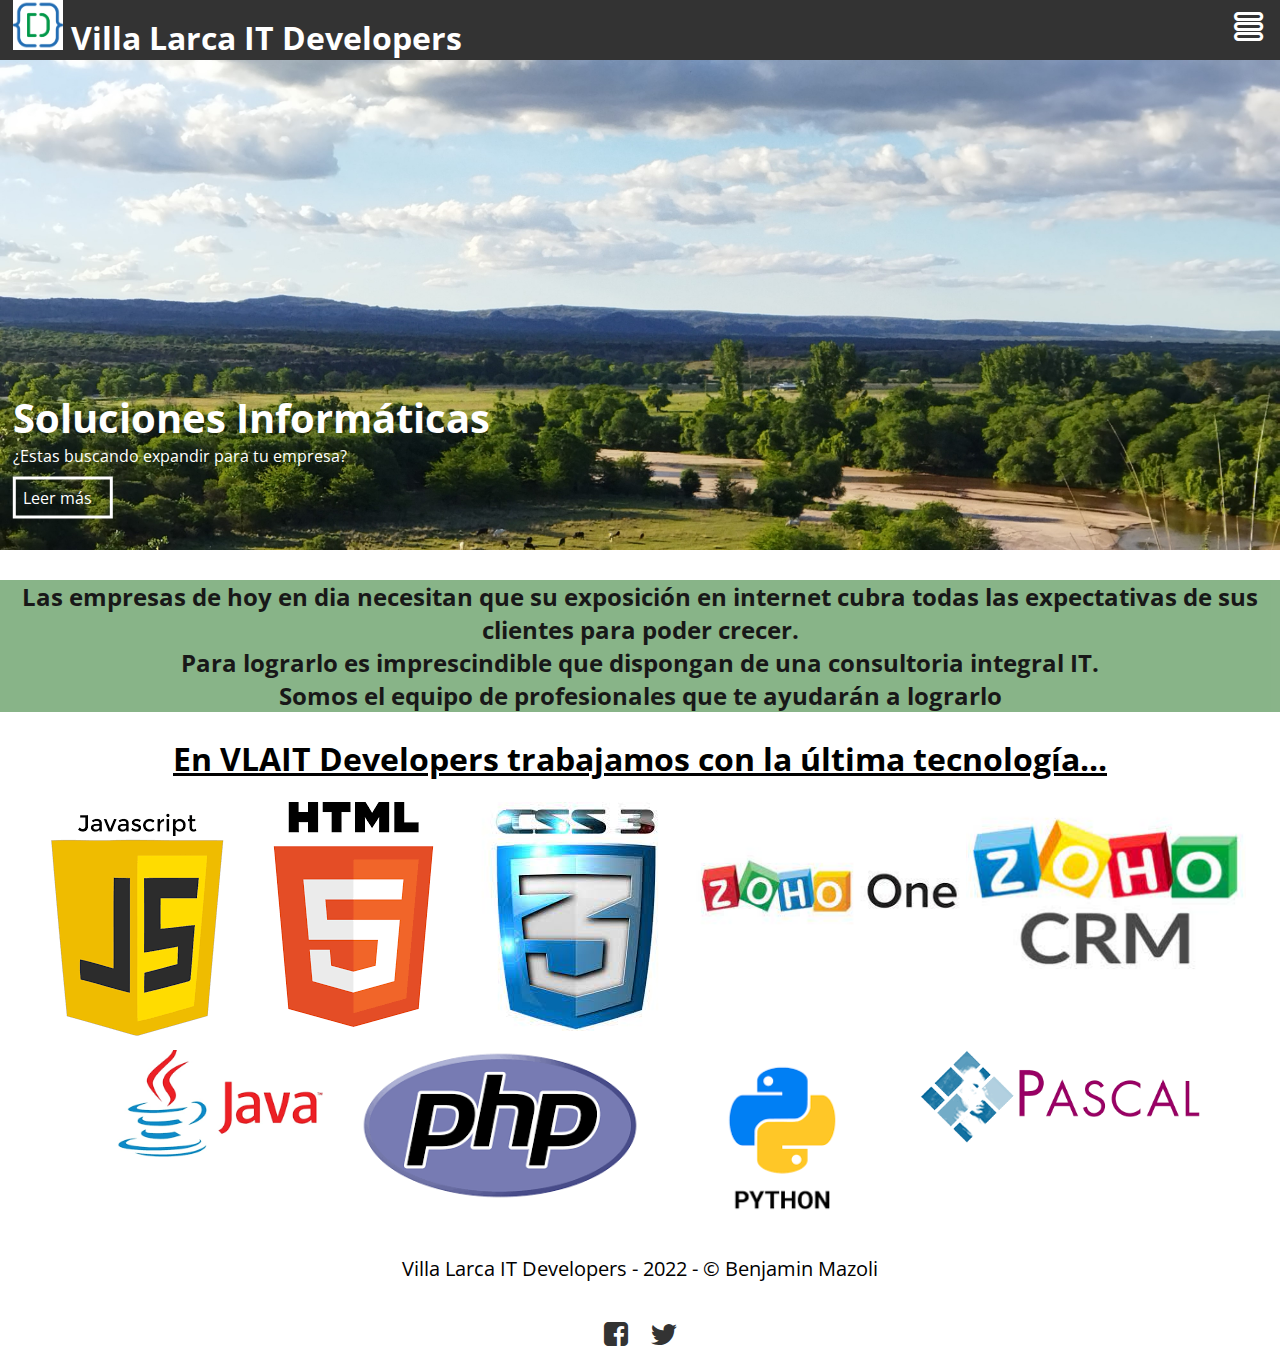
<file: index.html>
<!DOCTYPE html>
<html lang="en">
    <head>
        <title>Servicios Informáticos</title>
        <meta charset="UTF-8">
        <meta name="viewport" content="width=device-width, initial-scale=1">
        <link  rel="stylesheet" href="css/fontello.css">
        <link  rel="stylesheet" href="css/estilos.css">
        <link  rel="stylesheet" href="css/menu.css">
        <link rel="stylesheet" href="css/banner.css">
        <link rel="stylesheet" href="css/desarrollo.css">
       
      </head>

    <body>
      

      <header>
            <div class="contenedor">
               
              <h1> <img src="img/deluge.png" alt="deluge" height="50" width="50"> Villa Larca IT Developers</h1>
                    <input type="checkbox" id="menu-bar">
                    <label class="icon-menu" for="menu-bar"></label>
                    <nav class="menu">
                                             
                        <a href="quienes.html">Quienes somos</a>
                        <a href="">Desarrollos</a>
                        <a href="">Contacto</a>
                        <a href="index.html">Inicio</a>
                      </nav>
                                                            
            </div>
      </header>

    <main>
      <section id="banner">
        <img src="img/paisaje2.jpg" alt="sierra de los comechingones">
        <div class="contenedor">
          <h2>Soluciones Informáticas</h2>
          <p>¿Estas buscando expandir para tu empresa?</p>
          <a href="leermas.html">Leer más</a>
      </div>
      </section>
      
      <section id="bienvenidos">
        <h2></h2>
        <p></p> <b> Las empresas de hoy en dia necesitan que su exposición en internet cubra todas las expectativas de sus clientes para poder crecer. <br>
          Para lograrlo es imprescindible que dispongan de una consultoria integral IT. <br>
          Somos el equipo de profesionales que te ayudarán a lograrlo </b></p>
       </section>
              
       <section id="desarrollo">
         <u> <h3> En VLAIT Developers trabajamos con la última tecnología...</h3> </u> <br>
          <div class="contenedor">
         <article>
             <img src="img/js.png" alt="">
         </article>
         
         <article>
             <img src="img/html.png" alt="">
         </article>
        
         <article>
             <img src="img/css.jfif" alt="">
         </article>

         <article>
          <img src="img/zohoone.jfif" alt="">
         </article>

         <article>
         <img src="img/zohocrm.jfif" alt="">
         </article>

         <article>
         <img src="img/java.png" alt="">
         </article>

         <article>
          <img src="img/php.png" alt="">
         </article>

        <article>
         <img src="img/phyton.png" alt="">
        </article>

        <article>
         <img src="img/pascal.png" alt="">
        </article>


       </section>
       </div>
    </main>
<footer>
<div class="contenedor">
<p class="copy">Villa Larca IT Developers - 2022 - &#169 Benjamin Mazoli</p>


</div>
<div class="sociales">
<a class="icon-face"href=""></a>
<a class="icon-twitter"href=""></a>
</div>
  
</footer>


    </body>
</html>
</file>
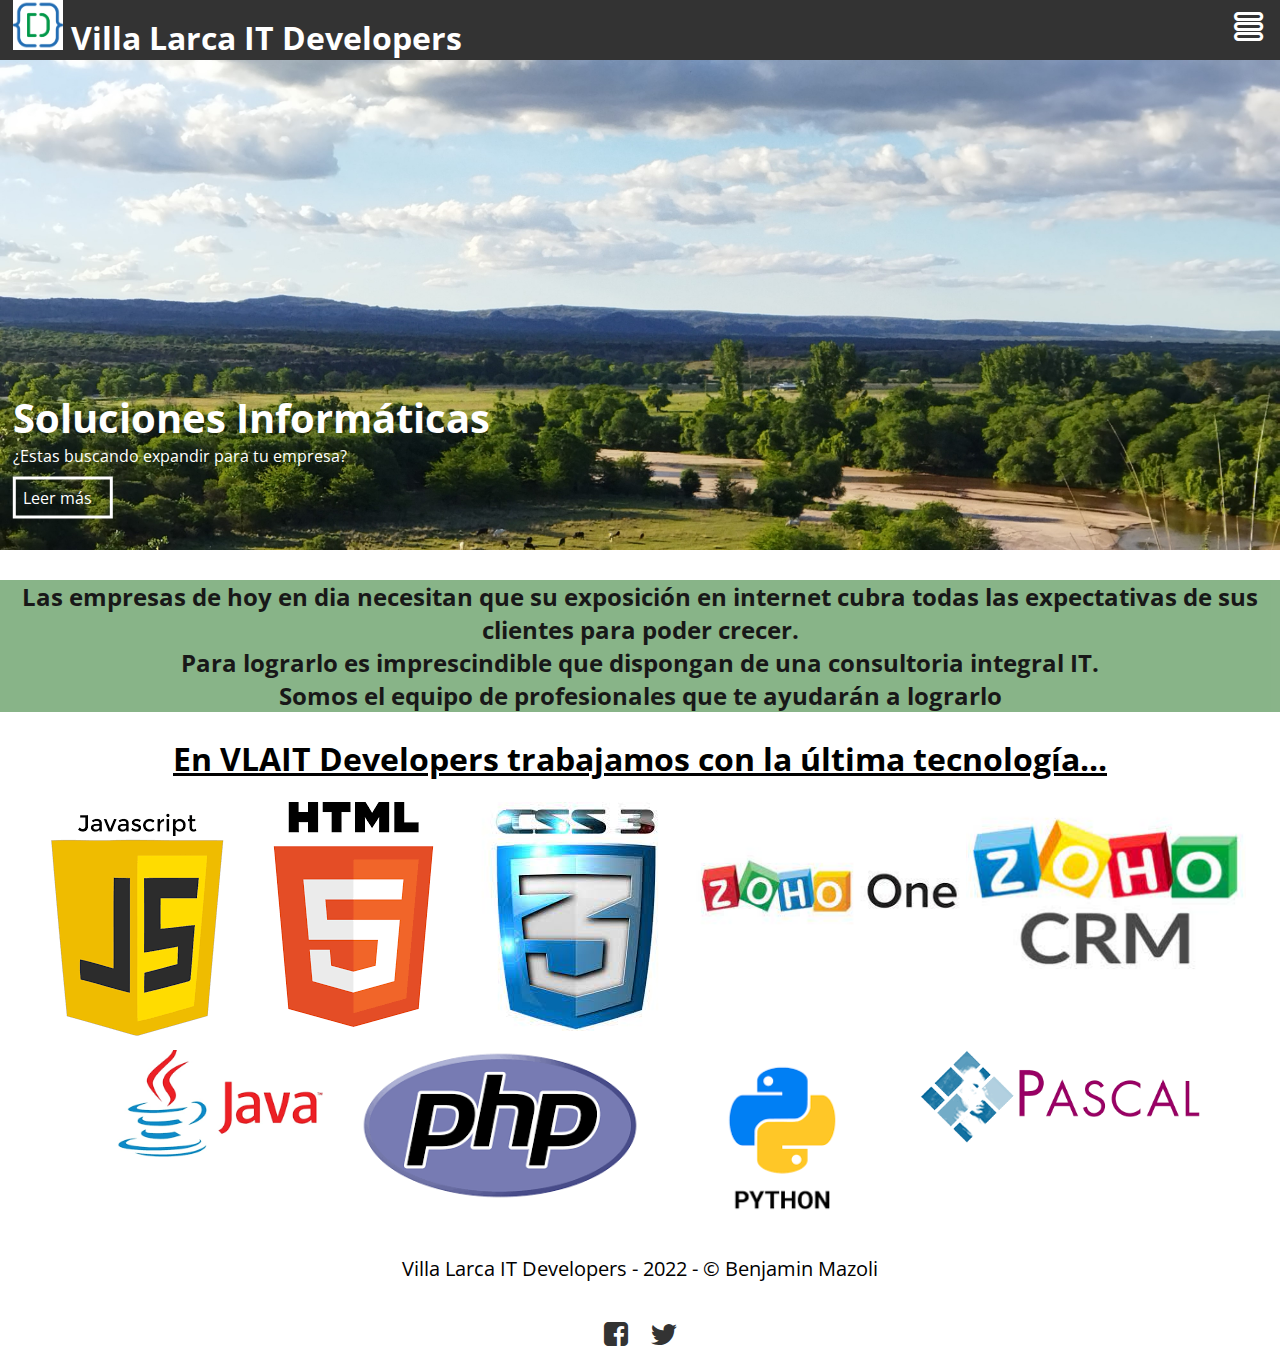
<file: bckp/index.html>
<!DOCTYPE html>
<html lang="en">
    <head>
        <title>Servicios Informáticos</title>
        <meta charset="UTF-8">
        <meta name="viewport" content="width=device-width, initial-scale=1">
        <link  rel="stylesheet" href="css/fontello.css">
        <link  rel="stylesheet" href="css/estilos.css">
        <link  rel="stylesheet" href="css/menu.css">
        <link rel="stylesheet" href="css/banner.css">
        <link rel="stylesheet" href="css/desarrollo.css">
    </head>

    <body>

      <header>
            <div class="contenedor">
               
              <h1> <img src="/img/deluge.png" alt="deluge" height="50" width="50"> Villa Larca IT Developers</h1>
                    <input type="checkbox" id="menu-bar">
                    <label class="icon-menu" for="menu-bar"></label>
                    <nav class="menu">
                                             
                        <a href="quienes.html">Quienes somos</a>
                        <a href="">Desarrollos</a>
                        <a href="">Contacto</a>
                        <a href="index.html">Inicio</a>
                      </nav>
                                                            
            </div>
      </header>

    <main>
      <section id="banner">
        <img src="/img/paisaje2.jpg" alt="sierra de los comechingones">
        <div class="contenedor">
          <h2>Soluciones Informáticas</h2>
          <p>¿Estas buscando expandir para tu empresa?</p>
          <a href="leermas.html">Leer más</a>
      </div>
      </section>
      
      <section id="bienvenidos">
        <h2></h2>
        <p></p> <b> Las empresas de hoy en dia necesitan que su exposición en internet cubra todas las expectativas de sus clientes para poder crecer. <br>
          Para lograrlo es imprescindible que dispongan de una consultoria integral IT. <br>
          Somos el equipo de profesionales que te ayudarán a lograrlo </b></p>
       </section>
              
       <section id="desarrollo">
         <u> <h3> En VLAIT Developers trabajamos con la última tecnología...</h3> </u> <br>
          <div class="contenedor">
         <article>
             <img src="/img/js.png" alt="">
         </article>
         
         <article>
             <img src="/img/html.png" alt="">
         </article>
        
         <article>
             <img src="/img/css.jfif" alt="">
         </article>

         <article>
          <img src="/img/zohoone.jfif" alt="">
         </article>

         <article>
         <img src="/img/zohocrm.jfif" alt="">
         </article>

         <article>
         <img src="/img/java.png" alt="">
         </article>

         <article>
          <img src="/img/php.png" alt="">
         </article>

        <article>
         <img src="/img/phyton.png" alt="">
        </article>

        <article>
         <img src="/img/pascal.png" alt="">
        </article>


       </section>
       </div>
    </main>
<footer>
<div class="contenedor">
<p class="copy">Villa Larca IT Developers - 2022 - &#169 Benjamin Mazoli</p>


</div>
<div class="sociales">
<a class="icon-face"href=""></a>
<a class="icon-twitter"href=""></a>
</div>
  
</footer>


    </body>
</html>
</file>
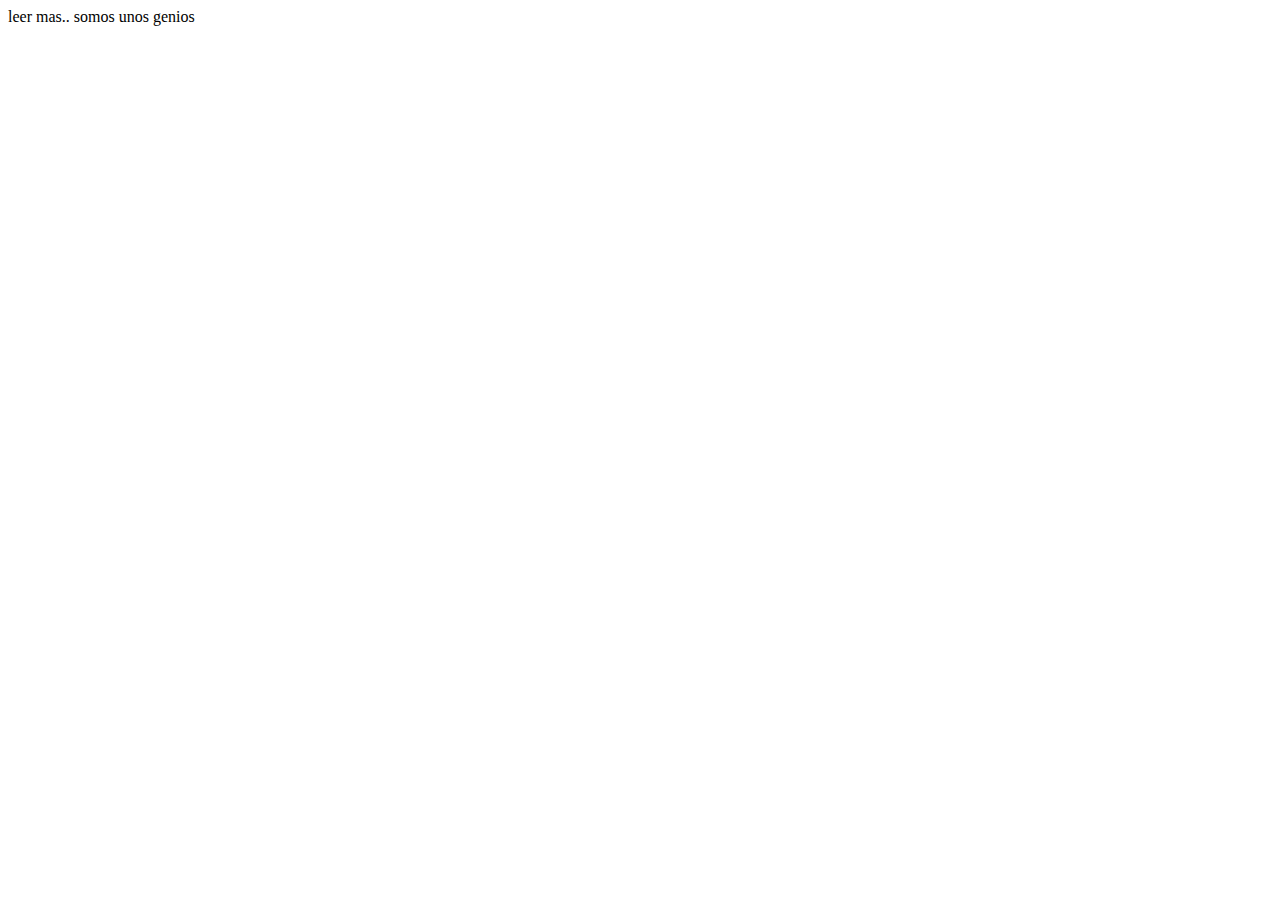
<file: leermas.html>
<html lang="en">
<head>
    <meta charset="UTF-8">
    <meta http-equiv="X-UA-Compatible" content="IE=edge">
    <meta name="viewport" content="width=device-width, initial-scale=1.0">
    <title>Leer mas></title>

    

</head>






<body>
    leer mas.. somos unos genios
</body>
</html>
</file>
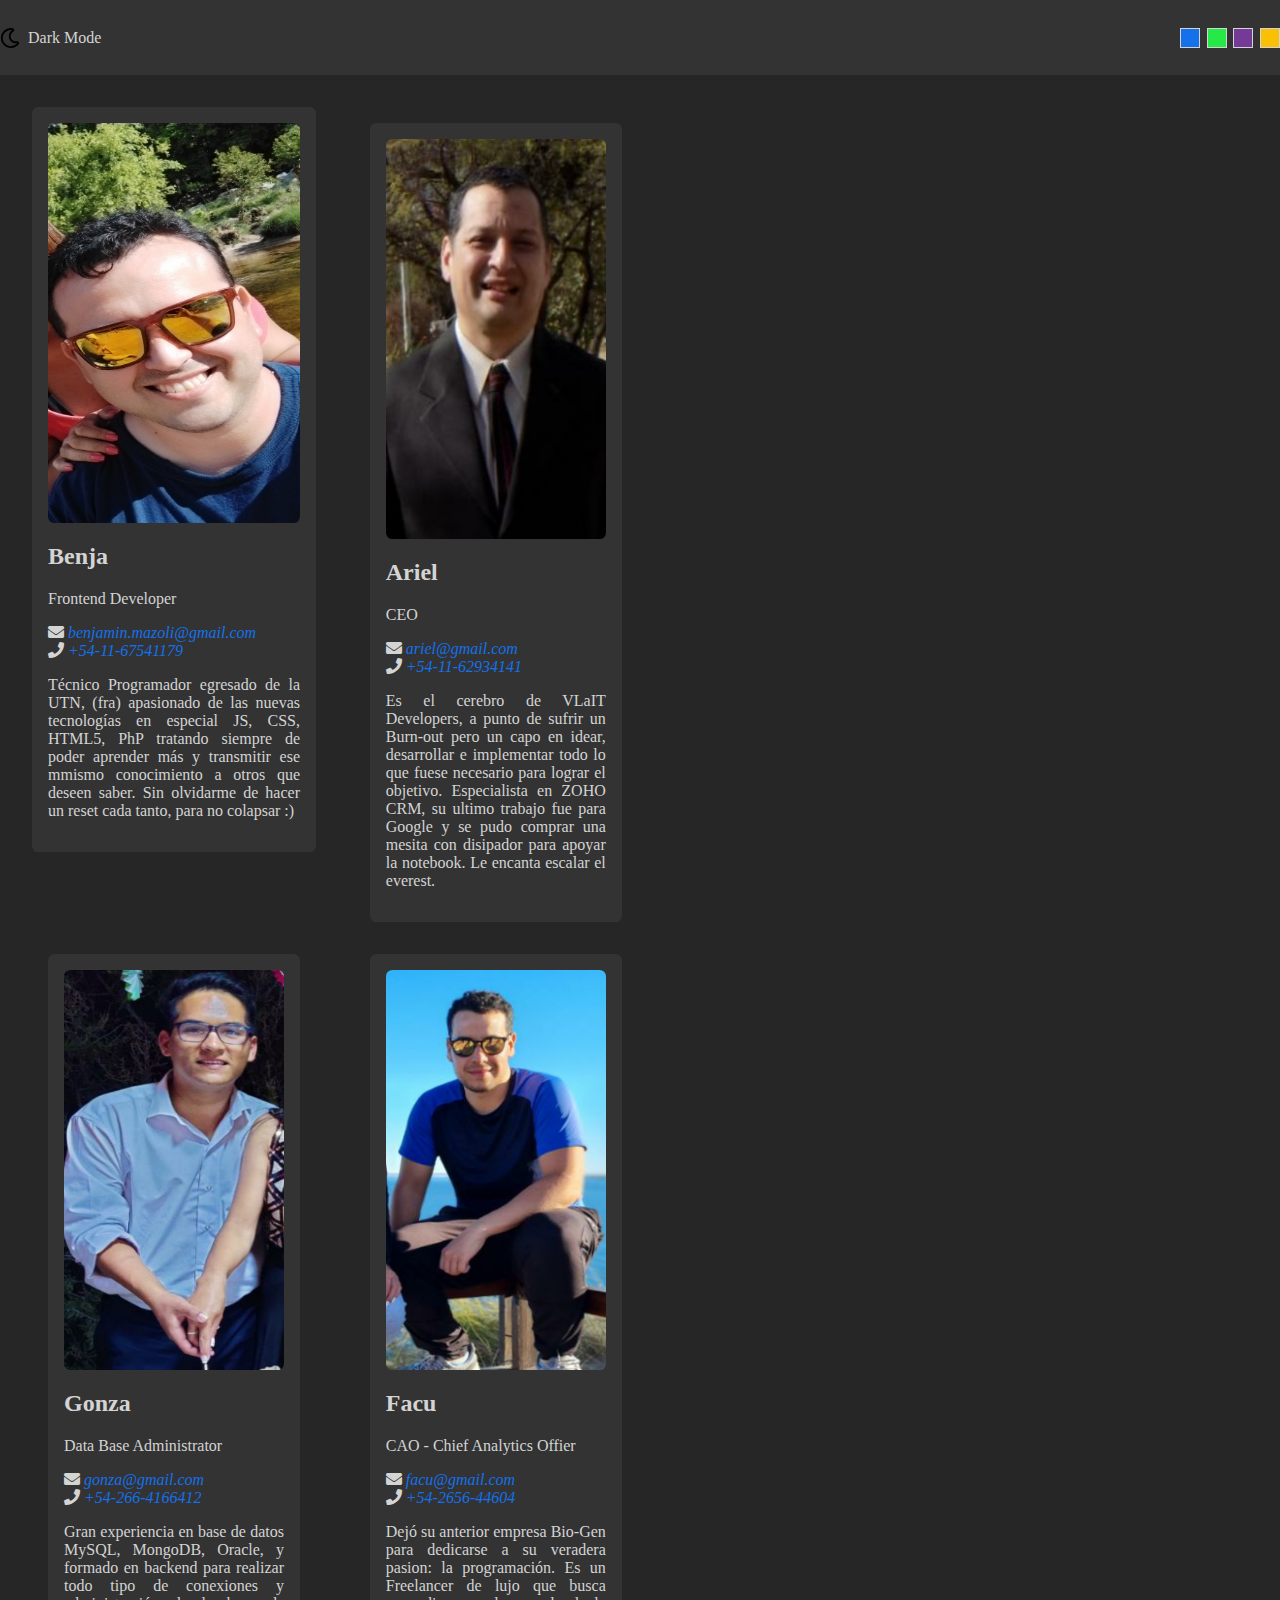
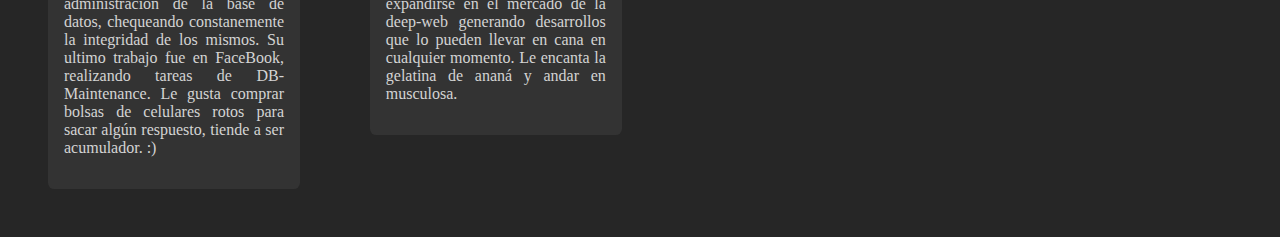
<file: quienes.html>
<!DOCTYPE html>
<html lang="en">
  <head>
    <meta charset="UTF-8" />
    <meta http-equiv="X-UA-Compatible" content="IE=edge" />
    <meta name="viewport" content="width=device-width, initial-scale=1.0" />
    <link rel="stylesheet" href="css/styles.css" />
    <link rel="stylesheet" href="https://cdnjs.cloudflare.com/ajax/libs/font-awesome/5.15.4/css/all.min.css" />
    <title>Portfolio</title>
  </head>
  <body class="dark">

    <header class="header">
      <div class="switches">
        <div id=toggle-theme class="toggle-theme">
           <img id=toggle-icon src="assets/icons/moon.svg" alt="icono luna"
                   class="toggle-theme__icon">
                   <p  id=toggle-text class="toogle-theme__text">Dark Mode</p>
        </div>
      </div>

      <div id=toggle-colors class="colors">
        <div data-color="hsl(214, 84%, 50%)" class="colors_item colors_item--blue"></div>
        <div data-color="hsl(130, 82%, 53%)" class="colors_item colors_item--green"></div>
        <div data-color="hsl(278, 45%, 41%)" class="colors_item colors_item--purple"></div>
        <div data-color="hsl(46, 95%, 50%)" class="colors_item colors_item--orange"></div>
       
      </div>
      
          
      
    </header>
<main class="main">
 <section class="column column--left">
<!--PROFILE CARD-->
  <article class="card card--profile">
    <div class="card__image-container">
      <img src="img/ben.jpg" alt="imagen ben" height="400" width="300">
    </div>
      <div class="card_header">
       <h2 class="card_title">Benja </h2>
      <p class="card_subtitle">Frontend Developer</p> 
      </div>
<div class="card-body">
  <div class="card-link">
    <i class="fas fa-envelope icon"></i>
    <a href="mailto:benjamin.mazoli@gmail.com">
             benjamin.mazoli@gmail.com</a>
             <div class="card-link">
              <i class="fas fa-phone icon"></i>
              <a href="tel:11-67541179">
                       +54-11-67541179</a>
              </div>
              <p card__text>
                Técnico Programador egresado de la UTN, (fra)
                apasionado de las nuevas tecnologías en especial JS, CSS, HTML5, PhP
                tratando siempre de poder aprender más y transmitir ese mmismo
                conocimiento a otros que deseen saber.
                Sin olvidarme de hacer un reset cada tanto, para no colapsar :)
              </p>
  </div>
  </article>
 </section>

 <!--desde aca repito el section para ariel, gonza..etcc-->
 
  <section class="column-a column--left">
 <!--PROFILE CARD ARIEL-->
   <article class="card-a card--profile">
     <div class="card__image-container">
       <img src="img/ariel.jpg" alt="imagen ARIEL" width="300" height="400" >
     </div>
       <div class="card_header">
        <h2 class="card_title">Ariel </h2>
       <p class="card_subtitle">CEO </p> 
       </div>
 <div class="card-body">
   <div class="card-link">
     <i class="fas fa-envelope icon"></i>
     <a href="mailto:ariel@gmail.com">
              ariel@gmail.com</a>
              <div class="card-link">
               <i class="fas fa-phone icon"></i>
               <a href="tel:11-62934141">
                        +54-11-62934141</a>
               </div>
               <p card__text>
                 Es el cerebro de VLaIT Developers, a punto de sufrir un Burn-out pero un capo en
                 idear, desarrollar e implementar todo lo que fuese necesario para lograr el objetivo.
                 Especialista en ZOHO CRM, su ultimo trabajo fue para Google y se pudo comprar una mesita
                 con disipador para apoyar la notebook. Le encanta escalar el everest.
               </p>
   </div>
   </article>
  </section>

  <!--card profile de gonza-->
  <section class="column-g column--left">
    <!--PROFILE CARD gonza-->
      <article class="card-g card--profile">
        <div class="card__image-container">
          <img src="img/gonza.jpg" alt="imagen gonza" width="300" height="400">
        </div>
          <div class="card_header">
           <h2 class="card_title">Gonza </h2>
          <p class="card_subtitle">Data Base Administrator </p> 
          </div>
    <div class="card-body">
      <div class="card-link">
        <i class="fas fa-envelope icon"></i>
        <a href="mailto:gonza@gmail.com">
                 gonza@gmail.com</a>
                 <div class="card-link">
                  <i class="fas fa-phone icon"></i>
                  <a href="tel:266-4166412">
                           +54-266-4166412</a>
                  </div>
                  <p card__text>
                    Gran experiencia en base de datos MySQL, MongoDB, Oracle, y formado en backend para realizar todo tipo de conexiones
                    y administración de la base de datos, chequeando constanemente la integridad de los mismos. Su ultimo trabajo fue en FaceBook, realizando
                    tareas de DB-Maintenance. Le gusta comprar bolsas de celulares rotos para sacar algún respuesto, tiende a ser acumulador. :)
                  </p>
      </div>
      </article>
     </section>



<!--card profile de facu-->
<section class="column-f column--left">
  <!--PROFILE CARD facu-->
    <article class="card-f card--profile">
      <div class="card__image-container">
        <img src="img/facu.jpg" alt="imagen facu" width="300" height="400" >
      </div>
        <div class="card_header">
         <h2 class="card_title">Facu </h2>
        <p class="card_subtitle">CAO - Chief Analytics Offier </p> 
        </div>
  <div class="card-body">
    <div class="card-link">
      <i class="fas fa-envelope icon"></i>
      <a href="mailto:facu@gmail.com">
               facu@gmail.com</a>
               <div class="card-link">
                <i class="fas fa-phone icon"></i>
                <a href="tel:2656-446046">
                         +54-2656-44604</a>
                </div>
                <p card__text>
                  Dejó su anterior empresa Bio-Gen para dedicarse a su veradera pasion: la programación.
                  Es un Freelancer de lujo que busca expandirse en el mercado de la deep-web generando desarrollos
                  que lo pueden llevar en cana en cualquier momento. Le encanta la gelatina de ananá y andar en musculosa.
                </p>
    </div>
    </article>
   </section>


</main> 



    <script src="js/scripts.js"></script>

  </body>

      

</html>
</file>
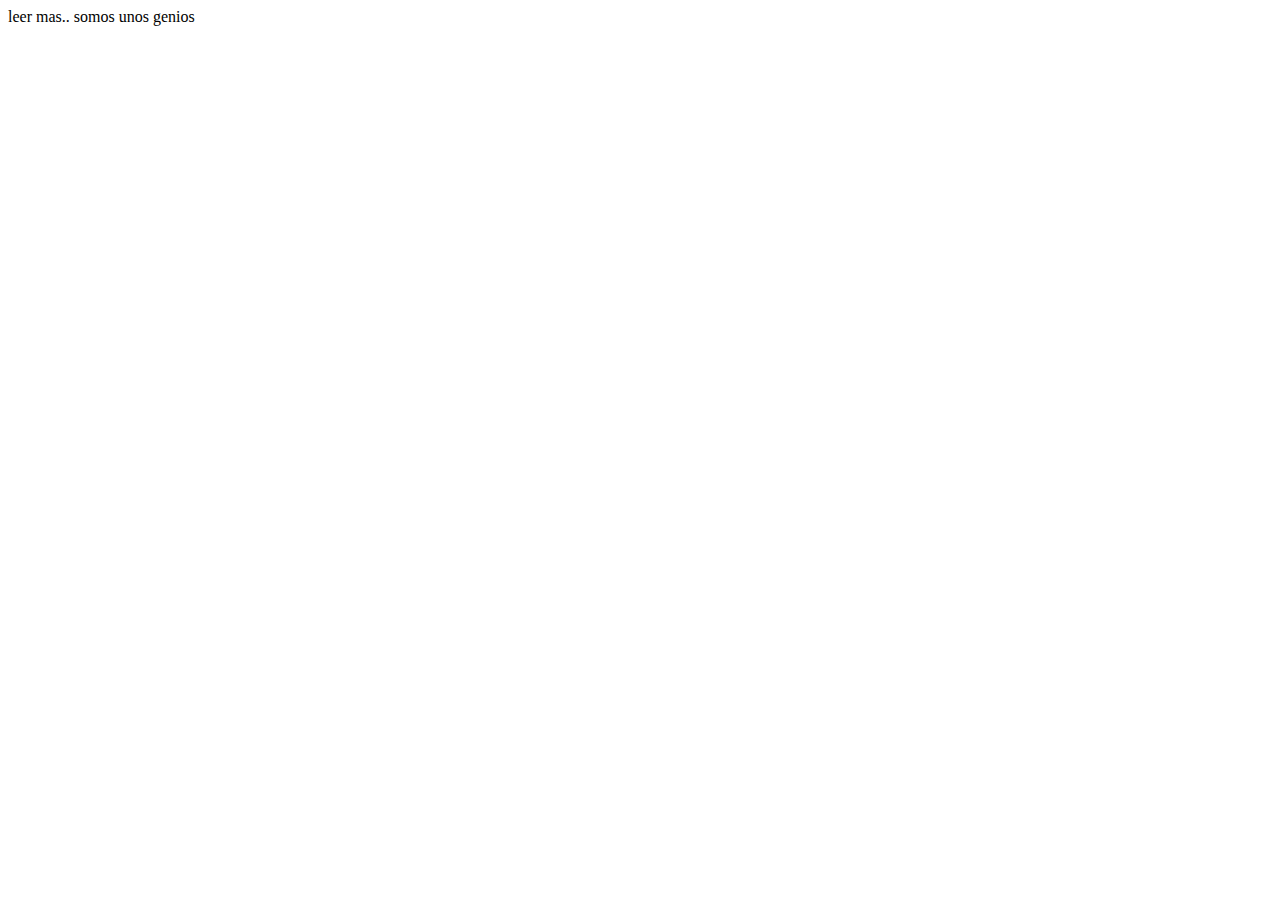
<file: bckp/leermas.html>
<html lang="en">
<head>
    <meta charset="UTF-8">
    <meta http-equiv="X-UA-Compatible" content="IE=edge">
    <meta name="viewport" content="width=device-width, initial-scale=1.0">
    <title>Leer mas></title>
</head>
<body>
    leer mas.. somos unos genios
</body>
</html>
</file>
<file: css/fontello.css>
@font-face {
  font-family: 'fontello';
  src: url('../font/fontello.eot?39968051');
  src: url('../font/fontello.eot?39968051#iefix') format('embedded-opentype'),
       url('../font/fontello.woff2?39968051') format('woff2'),
       url('../font/fontello.woff?39968051') format('woff'),
       url('../font/fontello.ttf?39968051') format('truetype'),
       url('../font/fontello.svg?39968051#fontello') format('svg');
  font-weight: normal;
  font-style: normal;
}
/* Chrome hack: SVG is rendered more smooth in Windozze. 100% magic, uncomment if you need it. */
/* Note, that will break hinting! In other OS-es font will be not as sharp as it could be */
/*
@media screen and (-webkit-min-device-pixel-ratio:0) {
  @font-face {
    font-family: 'fontello';
    src: url('../font/fontello.svg?39968051#fontello') format('svg');
  }
}
*/
[class^="icon-"]:before, [class*=" icon-"]:before {
  font-family: "fontello";
  font-style: normal;
  font-weight: normal;
  speak: never;

  display: inline-block;
  text-decoration: inherit;
  width: 1em;
  margin-right: .2em;
  text-align: center;
  /* opacity: .8; */

  /* For safety - reset parent styles, that can break glyph codes*/
  font-variant: normal;
  text-transform: none;

  /* fix buttons height, for twitter bootstrap */
  line-height: 1em;

  /* Animation center compensation - margins should be symmetric */
  /* remove if not needed */
  margin-left: .2em;

  /* you can be more comfortable with increased icons size */
  /* font-size: 120%; */

  /* Font smoothing. That was taken from TWBS */
  -webkit-font-smoothing: antialiased;
  -moz-osx-font-smoothing: grayscale;

  /* Uncomment for 3D effect */
  /* text-shadow: 1px 1px 1px rgba(127, 127, 127, 0.3); */
}

.icon-css:before { content: '\e800'; } /* '' */
.icon-menu:before { content: '\e801'; } /* '' */
.icon-html5:before { content: '\f13b'; } /* '' */
.icon-face:before { content: '\f308'; } /* '' */
.icon-twitter:before { content: '\f309'; } /* '' */
</file>
<file: css/estilos.css>
/*en esta hoja de estilos nos enfocamos en el body, header y el contenedor y le damos
      tipo de letra, tamaño y posiscion*/


@import url('https://fonts.googleapis.com/css2?family=Baloo+Bhaijaan+2:wght@600&family=Open+Sans+Condensed:wght@300;700&display=swap');
@import url(menu.css);
@import url(banner.css);
@import url(desarrollo.css);
@import url(fontello.css);



* {
margin: 0;
padding: 0;
box-sizing: border-box;
}

body{
    
    font-family: 'Open Sans Condensed', sans-serif;
}

header {
    width: 100%;
    height: 60px;
    background: #333;
    color: #fff;
    position:fixed;
    top: 0;
    left: 0;
    z-index: 100;
}

.contenedor {
width: 98%;
margin: auto;

}
/*titulo*/
h1{
    float: left;
}


header .contenedor{
    
    display:table;
}


section {
    width: 100%;
    margin-bottom: 25px;
}

#bienvenidos {
    text-align: center;
    font-size: 150%;
    opacity: 0.9;
    background: rgb(124, 172, 124);*/
     
}
/*contenedor q esta dentro del footer (piede pagina)*/
footer .contenedor{
display: flex;
flex-wrap: wrap;
justify-content: center;
padding-bottom: 25px;
}
.copy {
font-size: 20px;

}

.sociales {
    width: 100%;
    text-align: center;
    font-size: 35px;

}
.sociales a{
    color: #333;
    text-decoration: none;
    font-size: 28px;
}
</file>
<file: css/menu.css>
#menu-bar{
    display: none;
}
/*es el icono del menu*/
header label{
float: right;
font-size: 28px;
margin: 6px 0;
cursor: pointer;
}

/*menu contacto, quinees somos..etc*/
.menu{
    position:absolute;
    top: 50px;
    left: 0%;
    width: 100%;
    height: 100vh;
    background: rgba(51, 51, 51, 0.9);
    transition:all 0.5s;
    transform: translateX(-100%);
}

.menu a{
    display: block;
    color: #fff;
    height: 50px;
    text-decoration: none;
    padding: 15px;
    border-bottom: 1px solid rgba(255, 255, 255, 0.3);
}

.menu a:hover {
    background:rgba(255, 255, 255, 0.3);

}

#menu-bar:checked ~ .menu{
    transform: translateX(0%);
}
</file>
<file: css/banner.css>
#banner {
    margin-top: 50px;
    position: relative;
}

#banner img {
    
    width: 100%;
    height: 100%;
    }

#banner .contenedor {
    position: absolute;
    top: 80%;
    left: 50%;
    transform: translateX(-50%) translateY(-50%);
    color: #fff
}

#banner h2{
    font-size: 40px;
   
}
#banner a{
    display: block;
    width: 100px;
    color: #fff;
    text-decoration: none;
    padding: 7px;
    margin-top: 10px;
    border: 3px solid #fff;
}
 
#banner a:hover{
    background: rgba(51, 51, 51, 0.5);
}
</file>
<file: css/desarrollo.css>
#desarrollo h3{
    text-align: center;
    font-size: 200%;
}

#desarrollo .contenedor {
    display: flex;
    justify-content: center;
    flex-wrap: wrap;
}

#desarollo article{
    margin: 15px;
}

#desarrollo img{
    width: 100%;
    max-width: 280px;
}
</file>
<file: bckp/css/fontello.css>
@font-face {
  font-family: 'fontello';
  src: url('../font/fontello.eot?39968051');
  src: url('../font/fontello.eot?39968051#iefix') format('embedded-opentype'),
       url('../font/fontello.woff2?39968051') format('woff2'),
       url('../font/fontello.woff?39968051') format('woff'),
       url('../font/fontello.ttf?39968051') format('truetype'),
       url('../font/fontello.svg?39968051#fontello') format('svg');
  font-weight: normal;
  font-style: normal;
}
/* Chrome hack: SVG is rendered more smooth in Windozze. 100% magic, uncomment if you need it. */
/* Note, that will break hinting! In other OS-es font will be not as sharp as it could be */
/*
@media screen and (-webkit-min-device-pixel-ratio:0) {
  @font-face {
    font-family: 'fontello';
    src: url('../font/fontello.svg?39968051#fontello') format('svg');
  }
}
*/
[class^="icon-"]:before, [class*=" icon-"]:before {
  font-family: "fontello";
  font-style: normal;
  font-weight: normal;
  speak: never;

  display: inline-block;
  text-decoration: inherit;
  width: 1em;
  margin-right: .2em;
  text-align: center;
  /* opacity: .8; */

  /* For safety - reset parent styles, that can break glyph codes*/
  font-variant: normal;
  text-transform: none;

  /* fix buttons height, for twitter bootstrap */
  line-height: 1em;

  /* Animation center compensation - margins should be symmetric */
  /* remove if not needed */
  margin-left: .2em;

  /* you can be more comfortable with increased icons size */
  /* font-size: 120%; */

  /* Font smoothing. That was taken from TWBS */
  -webkit-font-smoothing: antialiased;
  -moz-osx-font-smoothing: grayscale;

  /* Uncomment for 3D effect */
  /* text-shadow: 1px 1px 1px rgba(127, 127, 127, 0.3); */
}

.icon-css:before { content: '\e800'; } /* '' */
.icon-menu:before { content: '\e801'; } /* '' */
.icon-html5:before { content: '\f13b'; } /* '' */
.icon-face:before { content: '\f308'; } /* '' */
.icon-twitter:before { content: '\f309'; } /* '' */
</file>
<file: bckp/css/estilos.css>
/*en esta hoja de estilos nos enfocamos en el body, header y el contenedor y le damos
      tipo de letra, tamaño y posiscion*/


@import url('https://fonts.googleapis.com/css2?family=Baloo+Bhaijaan+2:wght@600&family=Open+Sans+Condensed:wght@300;700&display=swap');
@import url(menu.css);
@import url(banner.css);
@import url(desarrollo.css);
@import url(fontello.css);



* {
margin: 0;
padding: 0;
box-sizing: border-box;
}

body{
    
    font-family: 'Open Sans Condensed', sans-serif;
}

header {
    width: 100%;
    height: 60px;
    background: #333;
    color: #fff;
    position:fixed;
    top: 0;
    left: 0;
    z-index: 100;
}

.contenedor {
width: 98%;
margin: auto;
}
/*titulo*/
h1{
    float: left;
}


header .contenedor{
    
    display:table;
}


section {
    width: 100%;
    margin-bottom: 25px;
}

#bienvenidos {
    text-align: center;
    font-size: 150%;
    opacity: 0.9;
    background: rgb(124, 172, 124);*/
     
}
/*contenedor q esta dentro del footer (piede pagina)*/
footer .contenedor{
display: flex;
flex-wrap: wrap;
justify-content: center;
padding-bottom: 25px;
}
.copy {
font-size: 20px;

}

.sociales {
    width: 100%;
    text-align: center;
    font-size: 35px;

}
.sociales a{
    color: #333;
    text-decoration: none;
    font-size: 28px;
}
</file>
<file: bckp/css/menu.css>
#menu-bar{
    display: none;
}
/*es el icono del menu*/
header label{
float: right;
font-size: 28px;
margin: 6px 0;
cursor: pointer;
}

/*menu contacto, quinees somos..etc*/
.menu{
    position:absolute;
    top: 50px;
    left: 0%;
    width: 100%;
    height: 100vh;
    background: rgba(51, 51, 51, 0.9);
    transition:all 0.5s;
    transform: translateX(-100%);
}

.menu a{
    display: block;
    color: #fff;
    height: 50px;
    text-decoration: none;
    padding: 15px;
    border-bottom: 1px solid rgba(255, 255, 255, 0.3);
}

.menu a:hover {
    background:rgba(255, 255, 255, 0.3);

}

#menu-bar:checked ~ .menu{
    transform: translateX(0%);
}
</file>
<file: bckp/css/banner.css>
#banner {
    margin-top: 50px;
    position: relative;
}

#banner img {
    
    width: 100%;
    height: 100%;
    }

#banner .contenedor {
    position: absolute;
    top: 80%;
    left: 50%;
    transform: translateX(-50%) translateY(-50%);
    color: #fff
}

#banner h2{
    font-size: 40px;
   
}
#banner a{
    display: block;
    width: 100px;
    color: #fff;
    text-decoration: none;
    padding: 7px;
    margin-top: 10px;
    border: 3px solid #fff;
}
 
#banner a:hover{
    background: rgba(51, 51, 51, 0.5);
}
</file>
<file: bckp/css/desarrollo.css>
#desarrollo h3{
    text-align: center;
    font-size: 200%;
}

#desarrollo .contenedor {
    display: flex;
    justify-content: center;
    flex-wrap: wrap;
}

#desarollo article{
    margin: 15px;
}

#desarrollo img{
    width: 100%;
    max-width: 280px;
}
</file>
<file: css/styles.css>
:root{ /*variables de color*/
    --primary-color:hsl(214, 84%, 50%);
    --text-color:hsl(0, 0%, 31%);
    --bg-color: hsl(0, 0%, 90%);
    --bg-card-color:hsl(0, 0%, 98%);
    --transition: color 0.1s, background-color 0.2s ease-in-out;
    --border-radius: 0.4em;
}


/* el * indica que a todos los elementos le daremos estas propiedades*/

*{
    box-sizing: border-box;

}

a{
    color: var(--primary-color);
    text-decoration: none;
    font-style: italic;
}
p{
    text-align: justify;
}

img{
    max-width: 100%;
    display: block;
}

/*establezco colores del body con los colores q estableci y eleji arriba como root*/
body {
    margin: 0;
    background-color: var(--bg-color) ;
    color: var(--text-color);
    transition: var(--transition);
}

/*cuando el body tenga la variable dark*/
body.dark {
--text-color:hsl(0, 0%, 83%);
--bg-color:hsl(0, 0%, 15%); 
--bg-card-color:hsl(0, 0%, 20%);

}

/*posicionamos el header con la lunita y damos tamaño*/
.header{
    display: flex;
    align-items:center;
    justify-content: space-between;
    height: 75px;
    padding-bottom: 0 1.5em;
    background-color: var(--bg-card-color);
    transition: var(--transition);
}

.switches {
display: flex;
align-items:center;
justify-content: space-between;

}

.toggle-theme {
    display: flex;
    align-items: center;
    justify-content: center;
    cursor: pointer;
}
.toggle-theme__icon {
    margin-right: 0.5em;
    width: 20px;
}

.toggle-theme__text {
    font-size: 0.8rem;
}

/*le damos estilo al contenedor de colores*/

.colors {
    display: flex;
    justify-content: space-between;
    align-items: center;
    height: 20px;
    width: 100px;
}
 /*cuadraditos de colores*/
.colors_item {
    width: 20px;
    height: 20px;
    border: 1px solid var(--text-color);
    background-color: var(--primary-color);
    cursor: pointer;
}

.colors_item--blue
{
    --primary-color:hsl(214, 84%, 50%);
}

.colors_item--green
{
    --primary-color:hsl(130, 82%, 53%);
}

.colors_item--purple
{
    --primary-color:hsl(278, 45%, 41%);
}

.colors_item--orange
{
    --primary-color:hsl(46, 95%, 50%);
}

.title {
    text-align: center;
    color: var(--primary-color);
    transition: var(--transition);
}

/*ajustamos imagen para celular*/
.main
{
    padding: 2em;
    display: grid;
}

/*achicamos la columna de la derecha con la imagen*/
@media screen and (min-width:720px) {
    .main{
        grid-template-columns: min-content 1fr;
    }
}



.card{
    padding: 1em;
    background-color: var(--bg-card-color);
    border-radius: var(--border-radius);
    
}


.card__image-container{
    min-width: 220px;
    border-radius: var(--border-radius);
    overflow: hidden;
}

.card-a{
    padding: 1em;
    background-color: var(--bg-card-color);
    border-radius: var(--border-radius);
}
/*la section de ariel*/
.column-a{
    padding: 1em;
    margin-left: 1cm;
    margin-right: 20cm;
}
/*la section de facu*/
.column-f{
    padding: 1em;
    margin-left: 1cm;
    margin-right: 20cm;
}

/*la section de gonza*/
.column-g{
    padding: 1em;
    
    
}

.card-g{
    padding: 1em;
    background-color: var(--bg-card-color);
    border-radius: var(--border-radius);
}
.card-f{
    padding: 1em;
    background-color: var(--bg-card-color);
    border-radius: var(--border-radius);
}
</file>
